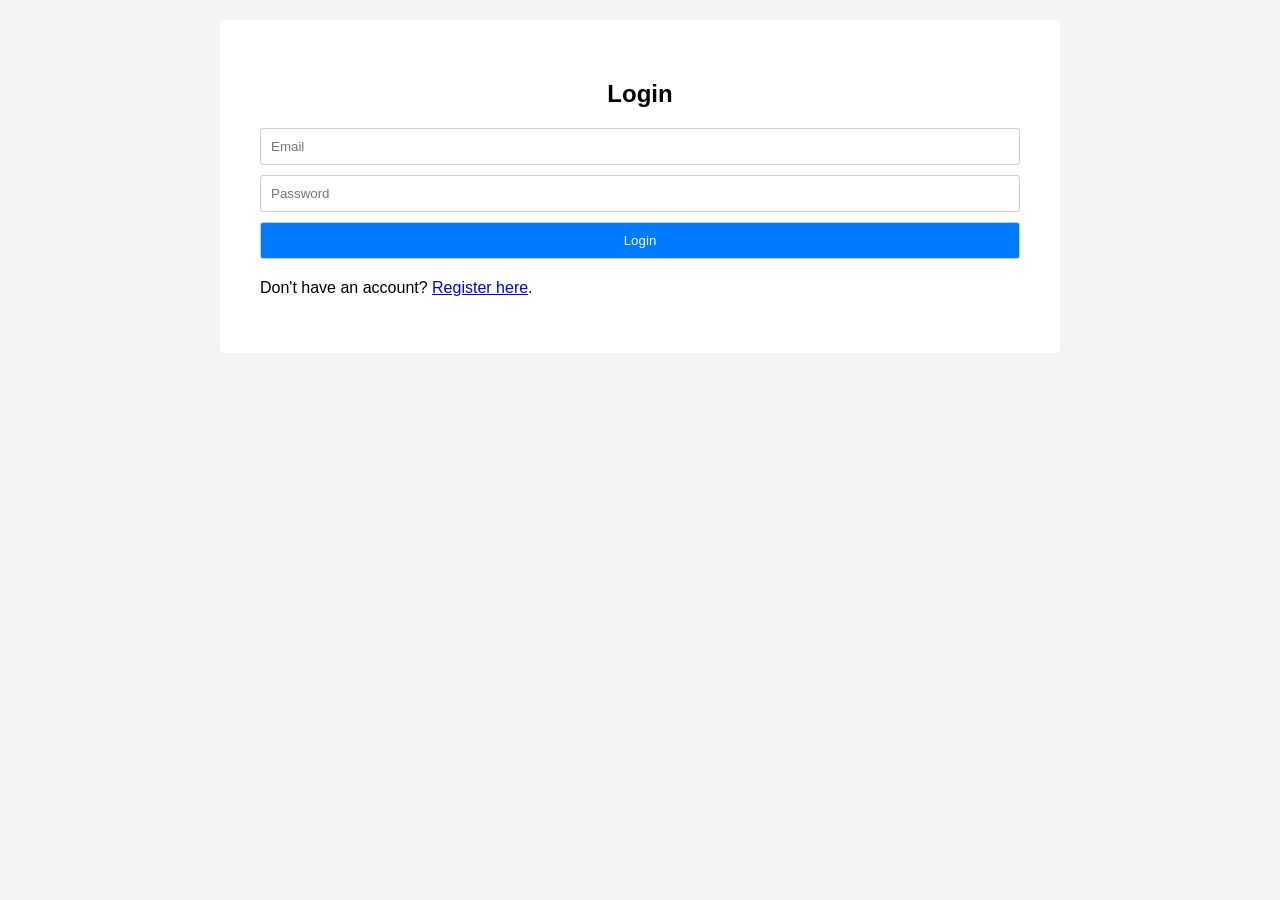
<file: index.html>
<!DOCTYPE html>
<html lang="en">
<head>
    <meta charset="UTF-8">
    <meta name="viewport" content="width=device-width, initial-scale=1.0">
    <title>Dental Chart</title>
    <link rel="stylesheet" href="style.css">
</head>
<body>
    <div id="app">
        <div id="login-container">
            <h2>Login</h2>
            <form id="login-form">
                <input type="email" id="email" placeholder="Email" required>
                <input type="password" id="password" placeholder="Password" required>
                <button type="submit">Login</button>
            </form>
            <p>Don't have an account? <a href="/register">Register here</a>.</p>
        </div>
        <div id="main-container" style="display: none;">
            <h1>Welcome, Dentist!</h1>
            <button id="logout-button">Logout</button>
            <button id="manage-patients-button">Manage Patients</button>
            <div id="patients-container">
                <h2>Your Patients</h2>
                <ul id="patients-list"></ul>
                <form id="add-patient-form">
                    <input type="text" id="patient-name" placeholder="Patient Name" required>
                    <input type="date" id="patient-dob" required>
                    <button type="submit">Add Patient</button>
                </form>
            </div>
            <div id="charts-container" style="display: none;">
                <h2 id="patient-name-header"></h2>
                <ul id="charts-list"></ul>
                <form id="add-chart-form">
                    <textarea id="chart-data" placeholder="Chart Data" required></textarea>
                    <button type="submit">Add Chart</button>
                </form>
            </div>
        </div>
    </div>
    <script src="script.js"></script>
</body>
</html>
</file>
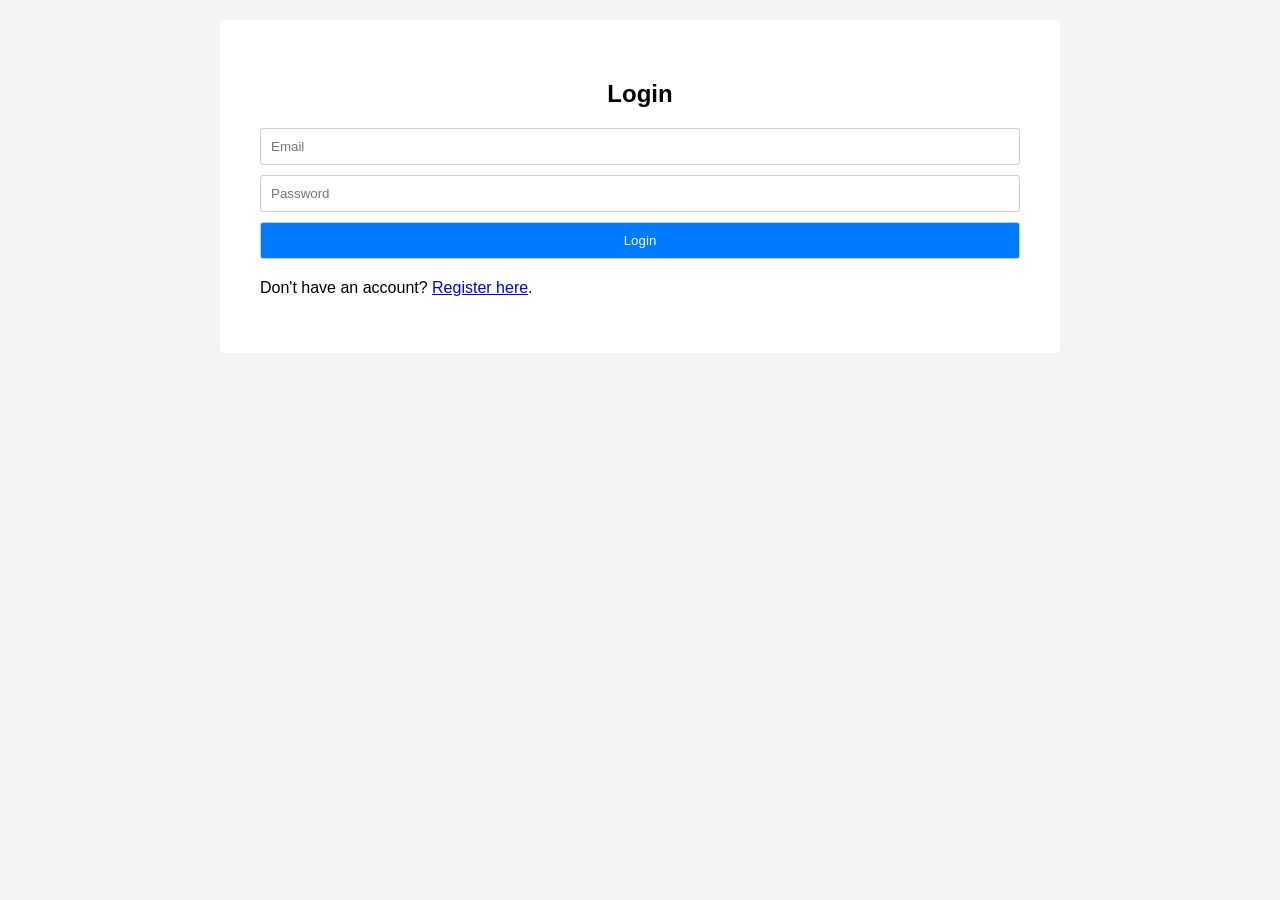
<file: patients.html>
<!DOCTYPE html>
<html lang="en">
<head>
    <meta charset="UTF-8">
    <meta name="viewport" content="width=device-width, initial-scale=1.0">
    <title>Patient Management</title>
    <link rel="stylesheet" href="style.css">
</head>
<body>
    <div id="app">
        <div id="patients-container">
            <h2>Patient Management</h2>
            <button id="logout-button">Logout</button>
            <h3>Add New Patient</h3>
            <form id="add-patient-form">
                <input type="text" id="patient-name" placeholder="Patient Name" required>
                <input type="date" id="patient-dob" required>
                <input type="number" id="patient-age" placeholder="Age">
                <select id="patient-gender">
                    <option value="">Select Gender</option>
                    <option value="male">Male</option>
                    <option value="female">Female</option>
                    <option value="other">Other</option>
                </select>
                <input type="number" id="patient-height" placeholder="Height (cm)">
                <input type="number" id="patient-weight" placeholder="Weight (kg)">
                <fieldset>
                    <legend>Medical History</legend>
                    <div>
                        <label>Diabetes Mellitus Type II:</label>
                        <input type="radio" name="diabetes" value="yes"> Yes
                        <input type="radio" name="diabetes" value="no" checked> No
                        <input type="date" id="diabetes-date" style="display: none;">
                    </div>
                    <div>
                        <label>HTA:</label>
                        <input type="radio" name="hta" value="yes"> Yes
                        <input type="radio" name="hta" value="no" checked> No
                        <input type="date" id="hta-date" style="display: none;">
                    </div>
                    <div>
                        <label>Lung Diseases:</label>
                        <input type="radio" name="lung_diseases" value="yes"> Yes
                        <input type="radio" name="lung_diseases" value="no" checked> No
                        <input type="date" id="lung_diseases-date" style="display: none;">
                    </div>
                    <div>
                        <label>Gastrointestinal Diseases:</label>
                        <input type="radio" name="gastrointestinal_diseases" value="yes"> Yes
                        <input type="radio" name="gastrointestinal_diseases" value="no" checked> No
                        <input type="date" id="gastrointestinal_diseases-date" style="display: none;">
                    </div>
                    <div>
                        <label>Liver Diseases:</label>
                        <input type="radio" name="liver_diseases" value="yes"> Yes
                        <input type="radio" name="liver_diseases" value="no" checked> No
                        <input type="date" id="liver_diseases-date" style="display: none;">
                    </div>
                    <div>
                        <label>Neurological Diseases:</label>
                        <input type="radio" name="neurological_diseases" value="yes"> Yes
                        <input type="radio" name="neurological_diseases" value="no" checked> No
                        <input type="date" id="neurological_diseases-date" style="display: none;">
                    </div>
                    <div>
                        <label>Cancer:</label>
                        <input type="radio" name="cancer" value="yes"> Yes
                        <input type="radio" name="cancer" value="no" checked> No
                        <input type="date" id="cancer-date" style="display: none;">
                    </div>
                    <div>
                        <label>Osteoarticular Diseases:</label>
                        <input type="radio" name="osteoarticular_diseases" value="yes"> Yes
                        <input type="radio" name="osteoarticular_diseases" value="no" checked> No
                        <input type="date" id="osteoarticular_diseases-date" style="display: none;">
                    </div>
                    <div>
                        <label>Sexual Diseases:</label>
                        <input type="radio" name="sexual_diseases" value="yes"> Yes
                        <input type="radio" name="sexual_diseases" value="no" checked> No
                        <input type="date" id="sexual_diseases-date" style="display: none;">
                    </div>
                </fieldset>
                <button type="submit">Add Patient</button>
            </form>
            <h3>Existing Patients</h3>
            <ul id="patients-list"></ul>
        </div>
    </div>
    <script>
        document.addEventListener('DOMContentLoaded', () => {
            const logoutButton = document.getElementById('logout-button');
            const addPatientForm = document.getElementById('add-patient-form');
            const patientsList = document.getElementById('patients-list');
            const diabetesRadios = document.querySelectorAll('input[name="diabetes"]');
            const diabetesDateInput = document.getElementById('diabetes-date');
            const htaRadios = document.querySelectorAll('input[name="hta"]');
            const htaDateInput = document.getElementById('hta-date');
            const lungDiseasesRadios = document.querySelectorAll('input[name="lung_diseases"]');
            const lungDiseasesDateInput = document.getElementById('lung_diseases-date');
            const gastrointestinalDiseasesRadios = document.querySelectorAll('input[name="gastrointestinal_diseases"]');
            const gastrointestinalDiseasesDateInput = document.getElementById('gastrointestinal_diseases-date');
            const liverDiseasesRadios = document.querySelectorAll('input[name="liver_diseases"]');
            const liverDiseasesDateInput = document.getElementById('liver_diseases-date');
            const neurologicalDiseasesRadios = document.querySelectorAll('input[name="neurological_diseases"]');
            const neurologicalDiseasesDateInput = document.getElementById('neurological_diseases-date');
            const cancerRadios = document.querySelectorAll('input[name="cancer"]');
            const cancerDateInput = document.getElementById('cancer-date');
            const osteoarticularDiseasesRadios = document.querySelectorAll('input[name="osteoarticular_diseases"]');
            const osteoarticularDiseasesDateInput = document.getElementById('osteoarticular_diseases-date');
            const sexualDiseasesRadios = document.querySelectorAll('input[name="sexual_diseases"]');
            const sexualDiseasesDateInput = document.getElementById('sexual_diseases-date');

            let token = localStorage.getItem('token');

            if (!token) {
                window.location.href = '/';
            }

            const api = {
                getPatients: async () => {
                    const response = await fetch('/patients', {
                        headers: { 'x-access-token': token }
                    });
                    return response.json();
                },
                addPatient: async (patientData) => {
                    const response = await fetch('/patients', {
                        method: 'POST',
                        headers: {
                            'Content-Type': 'application/json',
                            'x-access-token': token
                        },
                        body: JSON.stringify(patientData)
                    });
                    return response.json();
                },
                deletePatient: async (patientId) => {
                    const response = await fetch(`/patients/${patientId}`, {
                        method: 'DELETE',
                        headers: { 'x-access-token': token }
                    });
                    return response.json();
                }
            };

            const loadPatients = async () => {
                const patients = await api.getPatients();
                patientsList.innerHTML = '';
                patients.forEach(patient => {
                    const li = document.createElement('li');
                    li.textContent = `${patient.name} (${patient.date_of_birth})`;
                    const deleteButton = document.createElement('button');
                    deleteButton.textContent = 'Delete';
                    deleteButton.addEventListener('click', async () => {
                        await api.deletePatient(patient.id);
                        loadPatients();
                    });
                    li.appendChild(deleteButton);
                    patientsList.appendChild(li);
                });
            };

            const setupRadioListeners = (radios, dateInput) => {
                radios.forEach(radio => {
                    radio.addEventListener('change', () => {
                        if (radio.value === 'yes') {
                            dateInput.style.display = 'inline-block';
                        } else {
                            dateInput.style.display = 'none';
                        }
                    });
                });
            };

            setupRadioListeners(diabetesRadios, diabetesDateInput);
            setupRadioListeners(htaRadios, htaDateInput);
            setupRadioListeners(lungDiseasesRadios, lungDiseasesDateInput);
            setupRadioListeners(gastrointestinalDiseasesRadios, gastrointestinalDiseasesDateInput);
            setupRadioListeners(liverDiseasesRadios, liverDiseasesDateInput);
            setupRadioListeners(neurologicalDiseasesRadios, neurologicalDiseasesDateInput);
            setupRadioListeners(cancerRadios, cancerDateInput);
            setupRadioListeners(osteoarticularDiseasesRadios, osteoarticularDiseasesDateInput);
            setupRadioListeners(sexualDiseasesRadios, sexualDiseasesDateInput);

            addPatientForm.addEventListener('submit', async (e) => {
                e.preventDefault();
                const patientData = {
                    name: document.getElementById('patient-name').value,
                    date_of_birth: document.getElementById('patient-dob').value,
                    age: document.getElementById('patient-age').value,
                    gender: document.getElementById('patient-gender').value,
                    height: document.getElementById('patient-height').value,
                    weight: document.getElementById('patient-weight').value,
                    diabetes_mellitus_type_ii: document.querySelector('input[name="diabetes"]:checked').value === 'yes',
                    diabetes_mellitus_type_ii_date: document.getElementById('diabetes-date').value,
                    hta: document.querySelector('input[name="hta"]:checked').value === 'yes',
                    hta_date: document.getElementById('hta-date').value,
                    lung_diseases: document.querySelector('input[name="lung_diseases"]:checked').value === 'yes',
                    lung_diseases_date: document.getElementById('lung_diseases-date').value,
                    gastrointestinal_diseases: document.querySelector('input[name="gastrointestinal_diseases"]:checked').value === 'yes',
                    gastrointestinal_diseases_date: document.getElementById('gastrointestinal_diseases-date').value,
                    liver_diseases: document.querySelector('input[name="liver_diseases"]:checked').value === 'yes',
                    liver_diseases_date: document.getElementById('liver_diseases-date').value,
                    neurological_diseases: document.querySelector('input[name="neurological_diseases"]:checked').value === 'yes',
                    neurological_diseases_date: document.getElementById('neurological_diseases-date').value,
                    cancer: document.querySelector('input[name="cancer"]:checked').value === 'yes',
                    cancer_date: document.getElementById('cancer-date').value,
                    osteoarticular_diseases: document.querySelector('input[name="osteoarticular_diseases"]:checked').value === 'yes',
                    osteoarticular_diseases_date: document.getElementById('osteoarticular_diseases-date').value,
                    sexual_diseases: document.querySelector('input[name="sexual_diseases"]:checked').value === 'yes',
                    sexual_diseases_date: document.getElementById('sexual_diseases-date').value
                };
                await api.addPatient(patientData);
                loadPatients();
                addPatientForm.reset();
            });

            logoutButton.addEventListener('click', () => {
                localStorage.removeItem('token');
                window.location.href = '/';
            });

            loadPatients();
        });
    </script>
</body>
</html>
</file>
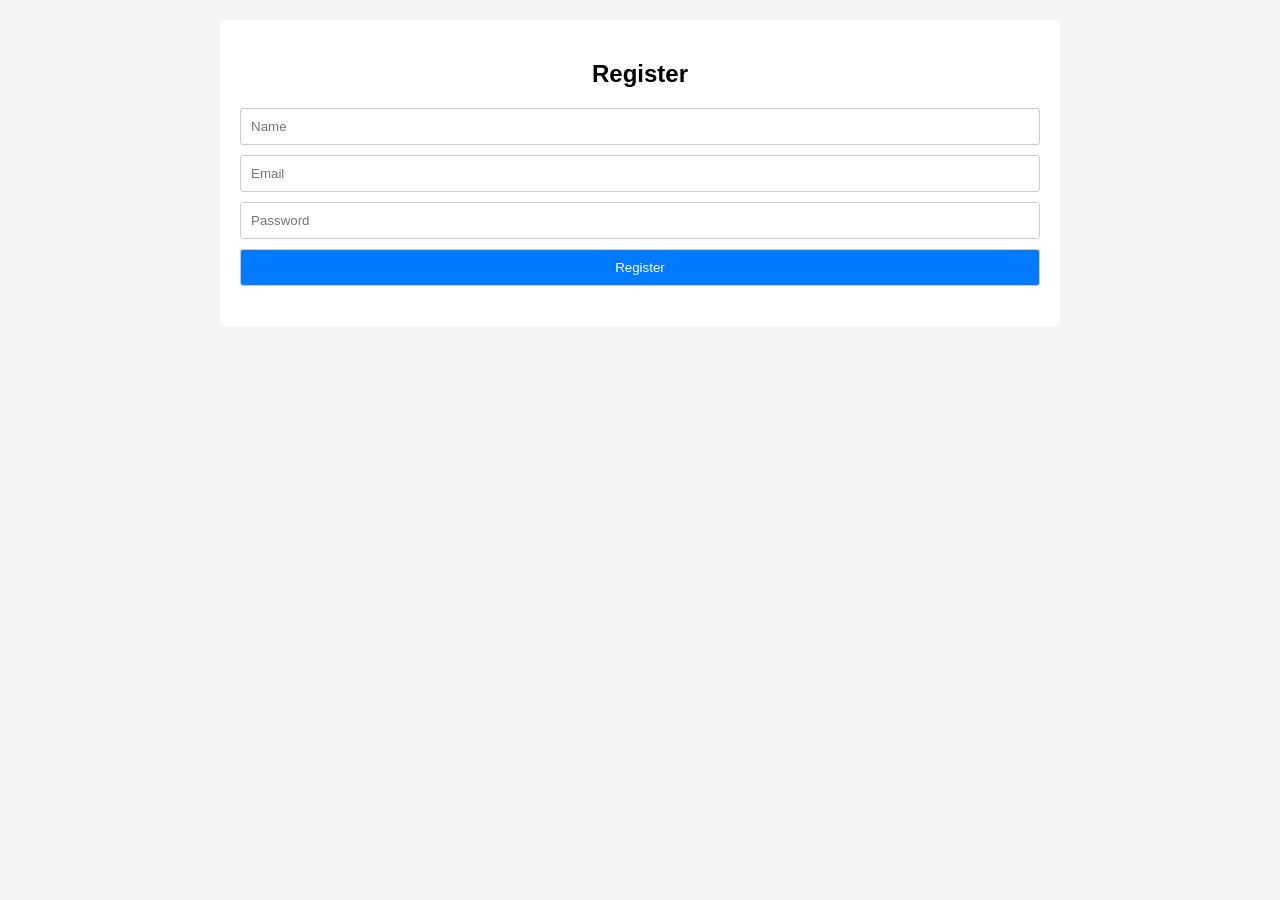
<file: register.html>
<!DOCTYPE html>
<html lang="en">
<head>
    <meta charset="UTF-8">
    <meta name="viewport" content="width=device-width, initial-scale=1.0">
    <title>Register</title>
    <link rel="stylesheet" href="style.css">
</head>
<body>
    <div id="app">
        <div id="register-container">
            <h2>Register</h2>
            <form id="register-form">
                <input type="text" id="name" placeholder="Name" required>
                <input type="email" id="email" placeholder="Email" required>
                <input type="password" id="password" placeholder="Password" required>
                <button type="submit">Register</button>
            </form>
        </div>
    </div>
    <script>
        document.getElementById('register-form').addEventListener('submit', async (e) => {
            e.preventDefault();
            const name = document.getElementById('name').value;
            const email = document.getElementById('email').value;
            const password = document.getElementById('password').value;

            const response = await fetch('/dentists', {
                method: 'POST',
                headers: { 'Content-Type': 'application/json' },
                body: JSON.stringify({ name, email, password })
            });

            if (response.ok) {
                alert('Registration successful! You can now log in.');
                window.location.href = '/';
            } else {
                alert('Registration failed');
            }
        });
    </script>
</body>
</html>
</file>
<file: style.css>
body {
    font-family: sans-serif;
    margin: 0;
    padding: 20px;
    background-color: #f4f4f4;
}

#app {
    max-width: 800px;
    margin: 0 auto;
    background-color: #fff;
    padding: 20px;
    border-radius: 5px;
}

#login-container, #main-container {
    padding: 20px;
}

h1, h2 {
    text-align: center;
}

form {
    display: flex;
    flex-direction: column;
    gap: 10px;
    margin-bottom: 20px;
}

input, textarea, button {
    padding: 10px;
    border-radius: 3px;
    border: 1px solid #ccc;
}

button {
    background-color: #007bff;
    color: #fff;
    cursor: pointer;
}

ul {
    list-style: none;
    padding: 0;
}

li {
    padding: 10px;
    border-bottom: 1px solid #eee;
    cursor: pointer;
}

li:hover {
    background-color: #f0f0f0;
}
</file>
